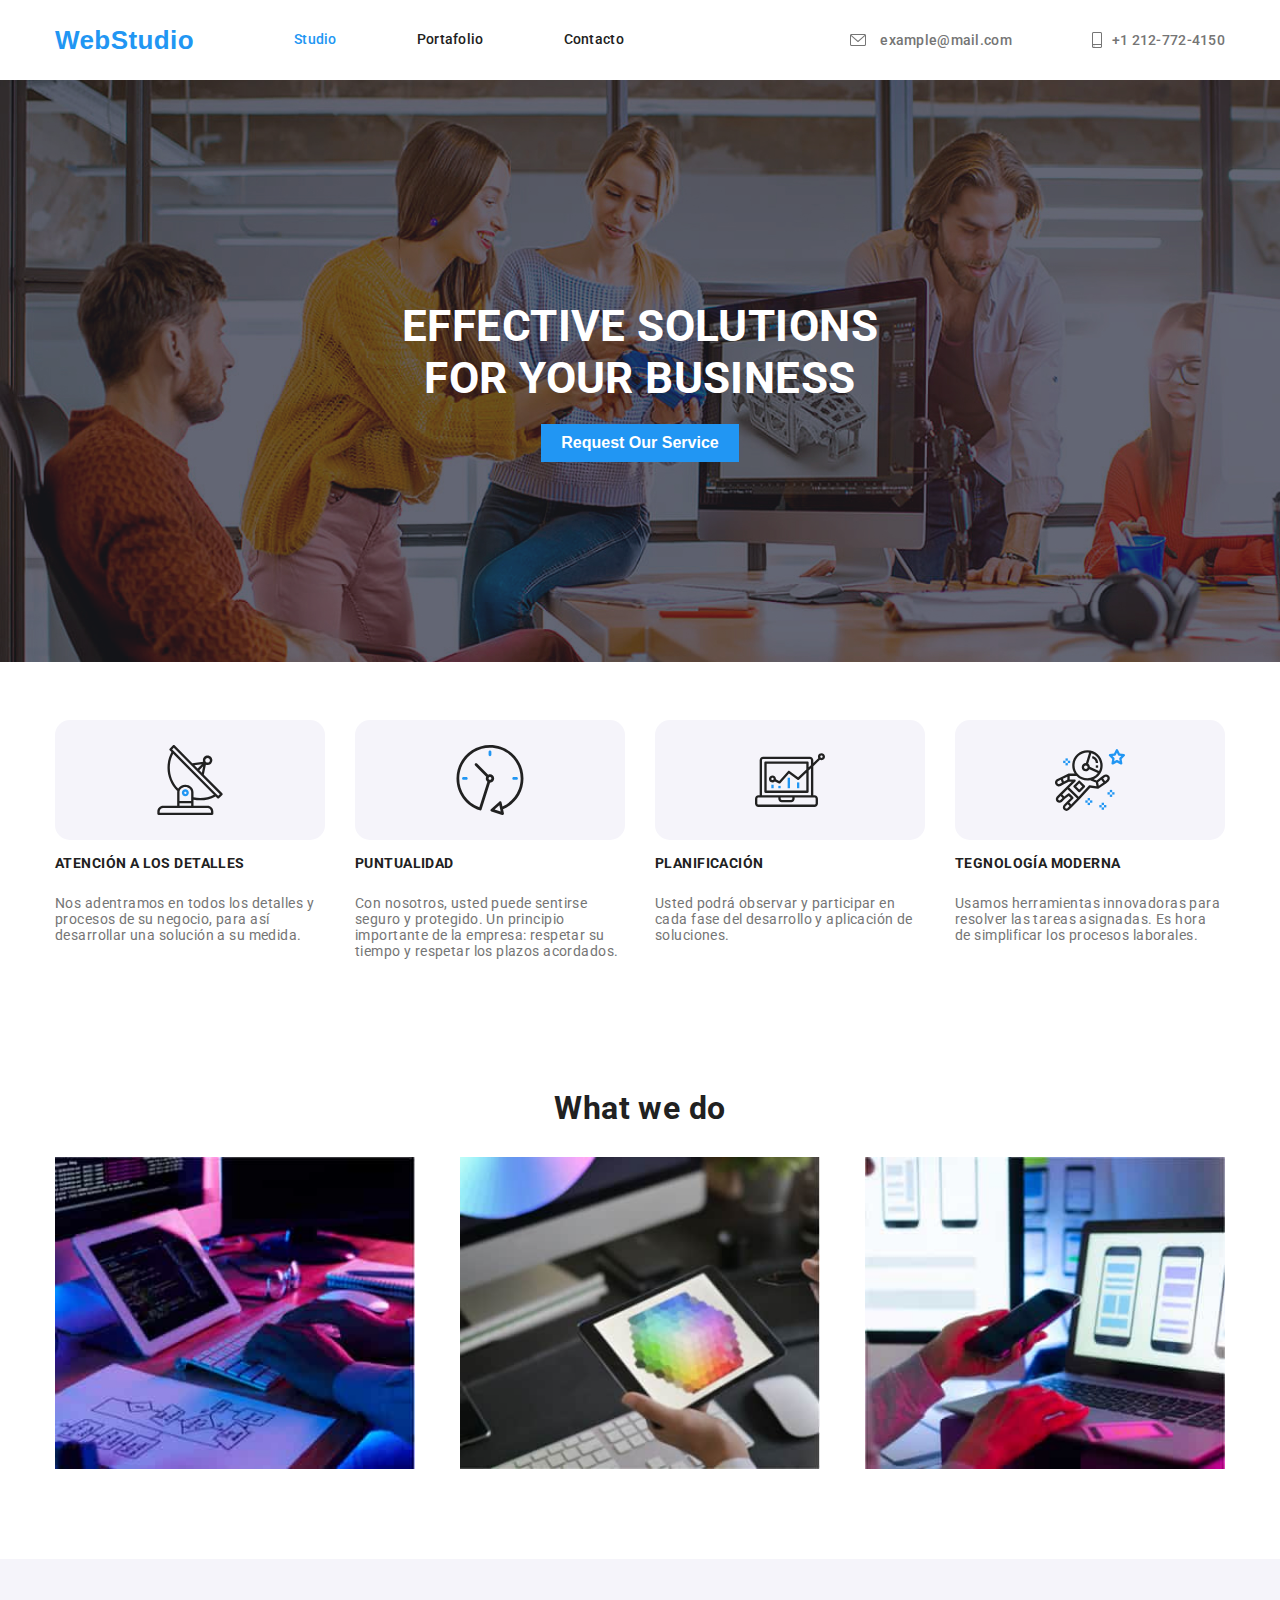
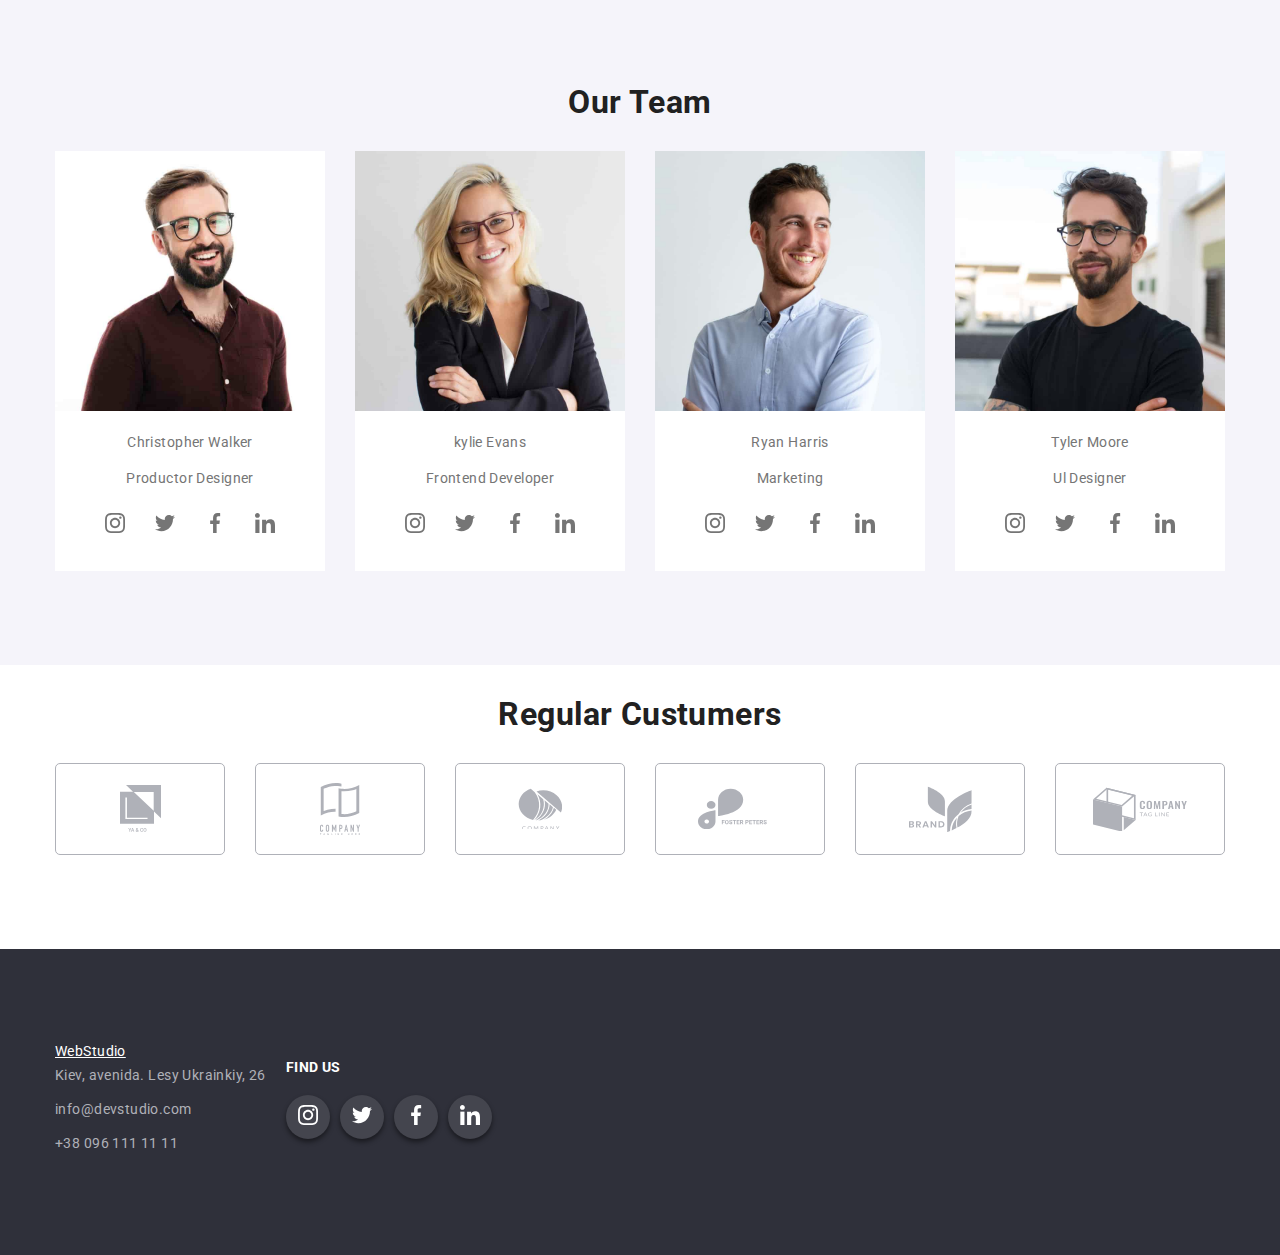
<file: index.html>
<!DOCTYPE html>
<html lang="en">
<head>
    <meta charset="UTF-8">
    <meta http-equiv="X-UA-Compatible" content="IE=edge">
    <meta name="viewport" content="width=device-width, initial-scale=1.0">
    <link rel="stylesheet" href="css/styles.css"/>
    <link href="https://fonts.googleapis.com/css2?family=Montserrat:wght@400;700&display=swap" rel="stylesheet">
    <title>WebStudio</title>
</head>
<body>
    <header>
        <div class="container">
        <nav>
            <!-- logo -->
            <a class="logo" href="./index.html">WebStudio</a>
            <!-- lista-header -->
            <ul class="nav-menu lista">
                <li><a class="page current"href="./index.html">Studio</a></li>
                <li><a class="page" href="./portafolio.html">Portafolio</a></li>
                <li><a class="page" href="/Contacto">Contacto</a></li>
            </ul>
             </nav>
             <!-- contacto-header -->
             <ul class="menu-contacts list">
                <li>
                  <a class="item" href="#">
                    <svg class="icon email">
                      <use href="./imagenes/SVG/sprite-sheet.svg#email"></use>
                    </svg>
                    example@mail.com
                  </a>
                </li>
                <li>
                  <a class="item" href="#">
                    <svg class="icon smartphone">
                      <use href="./imagenes/SVG/sprite-sheet.svg#smartphone"></use>
                    </svg> 
                  +1 212-772-4150
                </a>
              </li>
            </ul>
        </div>  
    </header>
    
    <main>
        <section class=" hero bg-hero">
            <h1 class="titulo-principal">EFFECTIVE SOLUTIONS FOR YOUR BUSINESS</h1>
            <button class="button-primary" type="button">Request our service</button>
            <div class="overlay"></div>
        </section>
            <section class="beneficios">
               <div class="container">
                <ul class=" seccion1">
                <li>
                  <div>
                    <svg class="icon-seccion">
                      <use href="./imagenes/SVG/sprite-sheet.svg#antena"></use>
                    </svg>
                  </div>
                <h2 class="titulo-articulo">ATENCIÓN A LOS DETALLES</h3>
                <p class="contenido-articulo">
                Nos adentramos en todos los detalles y procesos de su negocio, para así desarrollar una solución a su medida.
                </p>
                 </li>
                <li>
                  <div>
                    <svg class="icon-seccion">
                      <use href="./imagenes/SVG/sprite-sheet.svg#clock"></use>
                    </svg>
                  </div>
                <h2 class="titulo-articulo">PUNTUALIDAD</h2>
              <p class="contenido-articulo">
                Con nosotros, usted puede sentirse seguro y protegido. Un principio importante de la empresa: respetar su tiempo y respetar los plazos acordados.
              </p>
             </li>
              <li>
                <div>
                  <svg class="icon-seccion">
                    <use href="./imagenes/SVG/sprite-sheet.svg#diagram"></use>
                  </svg>
                </div>
             <h2 class="titulo-articulo">PLANIFICACIÓN</h2>
             <p class="contenido-articulo">
                Usted podrá observar y participar en cada fase del desarrollo y aplicación de soluciones.
             </p>
             </li>
              <li>
                <div>
                  <svg class="icon-seccion">
                    <use href="./imagenes/SVG/sprite-sheet.svg#astronaut"></use>
                  </svg>
                </div>
             <h2 class="titulo-articulo">TEGNOLOGÍA MODERNA</h2>
             <p class="contenido-articulo">
                Usamos herramientas innovadoras para resolver las tareas asignadas. Es hora de simplificar los procesos laborales.
             </p>
             </li>
             </ul>
            </div>
        </section>
<!-- ------------seccion 2------------------- -->
        <section class="lista-what-we-do">
            <div class="container">
           <h2 class="titulo-secundario">What we do</h2> 
           <ul class="seccion2">
            <li>
           <img class="imagen"
           src="imagenes/imagen1.jpg"
           alt="imagen_1"
           width="100%"
         />
        </li>
        <li>
         <img class="imagen"
           src="imagenes/imagen2.jpg"
           alt="imagen_2"
           width="100%"
         />
        </li>
        <li>
         <img class="imagen"
           src="imagenes/imagen3.jpg"
           alt="imagen_3"
           width="100%"
         />
        </li>
        </ul>
        </div>
        </section>
        <!-- ------------------------ Our Team------------------ -->
        <section class="lista-team">
           <div class="container"> 
            <h2 class="titulo-secundario">Our Team</h2>
            <ul class="seccion3">
            <li>
            <img class="bloque3"
            src="imagenes/andres_cubo.jpg"
            alt="imagen_3"
            width="270"
          />
          <p class="nombre-l3">Christopher Walker</p>
          <p class="perfil">Productor Designer</p>
          <ul  class="redes-sociales">
            <li>
              <a href="#">
                <svg class="icon">
                  <use href="./imagenes/SVG/sprite-sheet.svg#instagram"></use>
                </svg>
              </a>
            </li>
            <li>
              <a href="#">
                <svg class="icon">
                  <use href="./imagenes/SVG/sprite-sheet.svg#twitter"></use>
                </svg>
              </a>
            </li>
            <li>
              <a href="#">
                <svg class="icon">
                  <use href="./imagenes/SVG/sprite-sheet.svg#facebook"></use>
                </svg>
              </a>
            </li>
            <li>
              <a href="#">
                <svg class="icon">
                  <use href="./imagenes/SVG/sprite-sheet.svg#linkedin"></use>
                </svg>
              </a>
            </li>
          </ul>
            </li>

            <li>
          <img class="bloque3"
           src="imagenes/carla_palacios.jpg"
           alt="imagen_3"
           width="270"
         />
         <p class="nombre-l3">kylie Evans</p>
         <p class="perfil">Frontend Developer</p>
              <ul>
                <li>
                  <a href="#">
                    <svg class="icon">
                      <use href="./imagenes/SVG/sprite-sheet.svg#instagram"></use>
                    </svg>
                  </a>
                </li>
                <li>
                  <a href="#">
                    <svg class="icon">
                      <use href="./imagenes/SVG/sprite-sheet.svg#twitter"></use>
                    </svg>
                  </a>
                </li>
                <li>
                  <a href="#">
                    <svg class="icon">
                      <use href="./imagenes/SVG/sprite-sheet.svg#facebook"></use>
                    </svg>
                  </a>
                </li>
                <li>
                  <a href="#">
                    <svg class="icon">
                      <use href="./imagenes/SVG/sprite-sheet.svg#linkedin"></use>
                    </svg>
                  </a>
                </li>
              </ul>
            </li>
            <li>
            <img class="bloque3"
             src="imagenes/mario_dorado.jpg"
             alt="imagen_3"
             width="270"
           />
           <p class="nombre-l3">Ryan Harris</p>
           <p class="perfil">Marketing</p>
           <ul>
            <li>
              <a href="#">
                <svg class="icon">
                  <use href="./imagenes/SVG/sprite-sheet.svg#instagram"></use>
                </svg>
              </a>
            </li>
            <li>
              <a href="#">
                <svg class="icon">
                  <use href="./imagenes/SVG/sprite-sheet.svg#twitter"></use>
                </svg>
              </a>
            </li>
            <li>
              <a href="#">
                <svg class="icon">
                  <use href="./imagenes/SVG/sprite-sheet.svg#facebook"></use>
                </svg>
              </a>
            </li>
            <li>
              <a href="#">
                <svg class="icon">
                  <use href="./imagenes/SVG/sprite-sheet.svg#linkedin"></use>
                </svg>
              </a>
            </li>
           </ul>
          </li>
          <li>
            <img class="bloque3"
             src="imagenes/pablo_mijangos.jpg"
             alt="imagen_3"
             width="270"
           />
           <p class="nombre-l3">Tyler Moore</p>
           <p class="perfil">Ul Designer</p>
           <ul>
            <li>
              <a href="#">
                <svg class="icon">
                  <use href="./imagenes/SVG/sprite-sheet.svg#instagram"></use>
                </svg>
              </a>
            </li>
            <li>
              <a href="#">
                <svg class="icon">
                  <use href="./imagenes/SVG/sprite-sheet.svg#twitter"></use>
                </svg>
              </a>
            </li>
            <li>
              <a href="#">
                <svg class="icon">
                  <use href="./imagenes/SVG/sprite-sheet.svg#facebook"></use>
                </svg>
              </a>
            </li>
            <li>
              <a href="#">
                <svg class="icon">
                  <use href="./imagenes/SVG/sprite-sheet.svg#linkedin"></use>
                </svg>
              </a>
            </li>
           </ul>
          </li>
            </ul> 
           </div>
        </section>
        <section class="section customers">
          <div class="container">
            <h2>Regular Custumers</h2>
    
            <ul>
              <li>
                <svg class="icon-customer " width="41" height="47">
                  <use href="./imagenes/SVG/sprite-sheet.svg#company-1"></use>
                </svg>
              </li>
    
              <li>
                <svg class="icon-customer company" width="40" height="52">
                  <use href="./imagenes/SVG/sprite-sheet.svg#company-2"></use>
                </svg>
              </li>
    
              <li>
                <svg class="icon-customer company" width="44" height="41">
                  <use href="./imagenes/SVG/sprite-sheet.svg#company-3"></use>
                </svg>
              </li>
              <li>
                <svg class="icon-customer company" width="85" height="41">
                  <use href="./imagenes/SVG/sprite-sheet.svg#company-4"></use>
                </svg>
              </li>
              <li>
                <svg class="icon-customer company" width="63" height="46">
                  <use href="./imagenes/SVG/sprite-sheet.svg#company-5"></use>
                </svg>
              </li>
              <li>
                <svg class="icon-customer company" width="94" height="44">
                  <use href="./imagenes/SVG/sprite-sheet.svg#company-6"></use>
                </svg>
              </li>
            </ul>
          </div>
        </section>
    
    </main>
    <footer>
      <a class="logo" href="">WebStudio</a>
    <div class="container">
      <address>
        <ul>
          <li>
            <a class="contact" href="#" target="_blank" rel="noopener noreferrer">Kiev, avenida. Lesy Ukrainkiy, 26</a>
          </li>
          <li>
            <a class="contact" href="mailto:info@devstudio.com">info@devstudio.com</a>
          </li>
          <li>
            <a class="contact" href="tel:380961111111">+38 096 111 11 11</a>
          </li>
        </ul>
      </address>
      <aside>
        <p>FIND US</p>
        <ul>
          <li>
            <a href="#">
              <svg class="icon"width="20" height="20" >
                <use href="./imagenes/SVG/sprite-sheet.svg#instagram"></use>
              </svg>
            </a>
          </li>
          <li>
            <a href="#">
              <svg class="icon"width="20" height="20" >
                <use href="./imagenes/SVG/sprite-sheet.svg#twitter"></use>
              </svg>
            </a>
          </li>
          <li>
            <a href="#">
              <svg class="icon"width="20" height="20" >
                <use href="./imagenes/SVG/sprite-sheet.svg#facebook"></use>
              </svg>
            </a>
          </li>
          <li>
            <a href="#">
              <svg class="icon"width="20" height="20" >
                <use href="./imagenes/SVG/sprite-sheet.svg#linkedin"></use>
              </svg>
            </a>
          </li>
        </ul>
      </aside>
    </div> 
    </footer>
    <script src="./js/modal.js"></script>
</body>
</html>
</file>
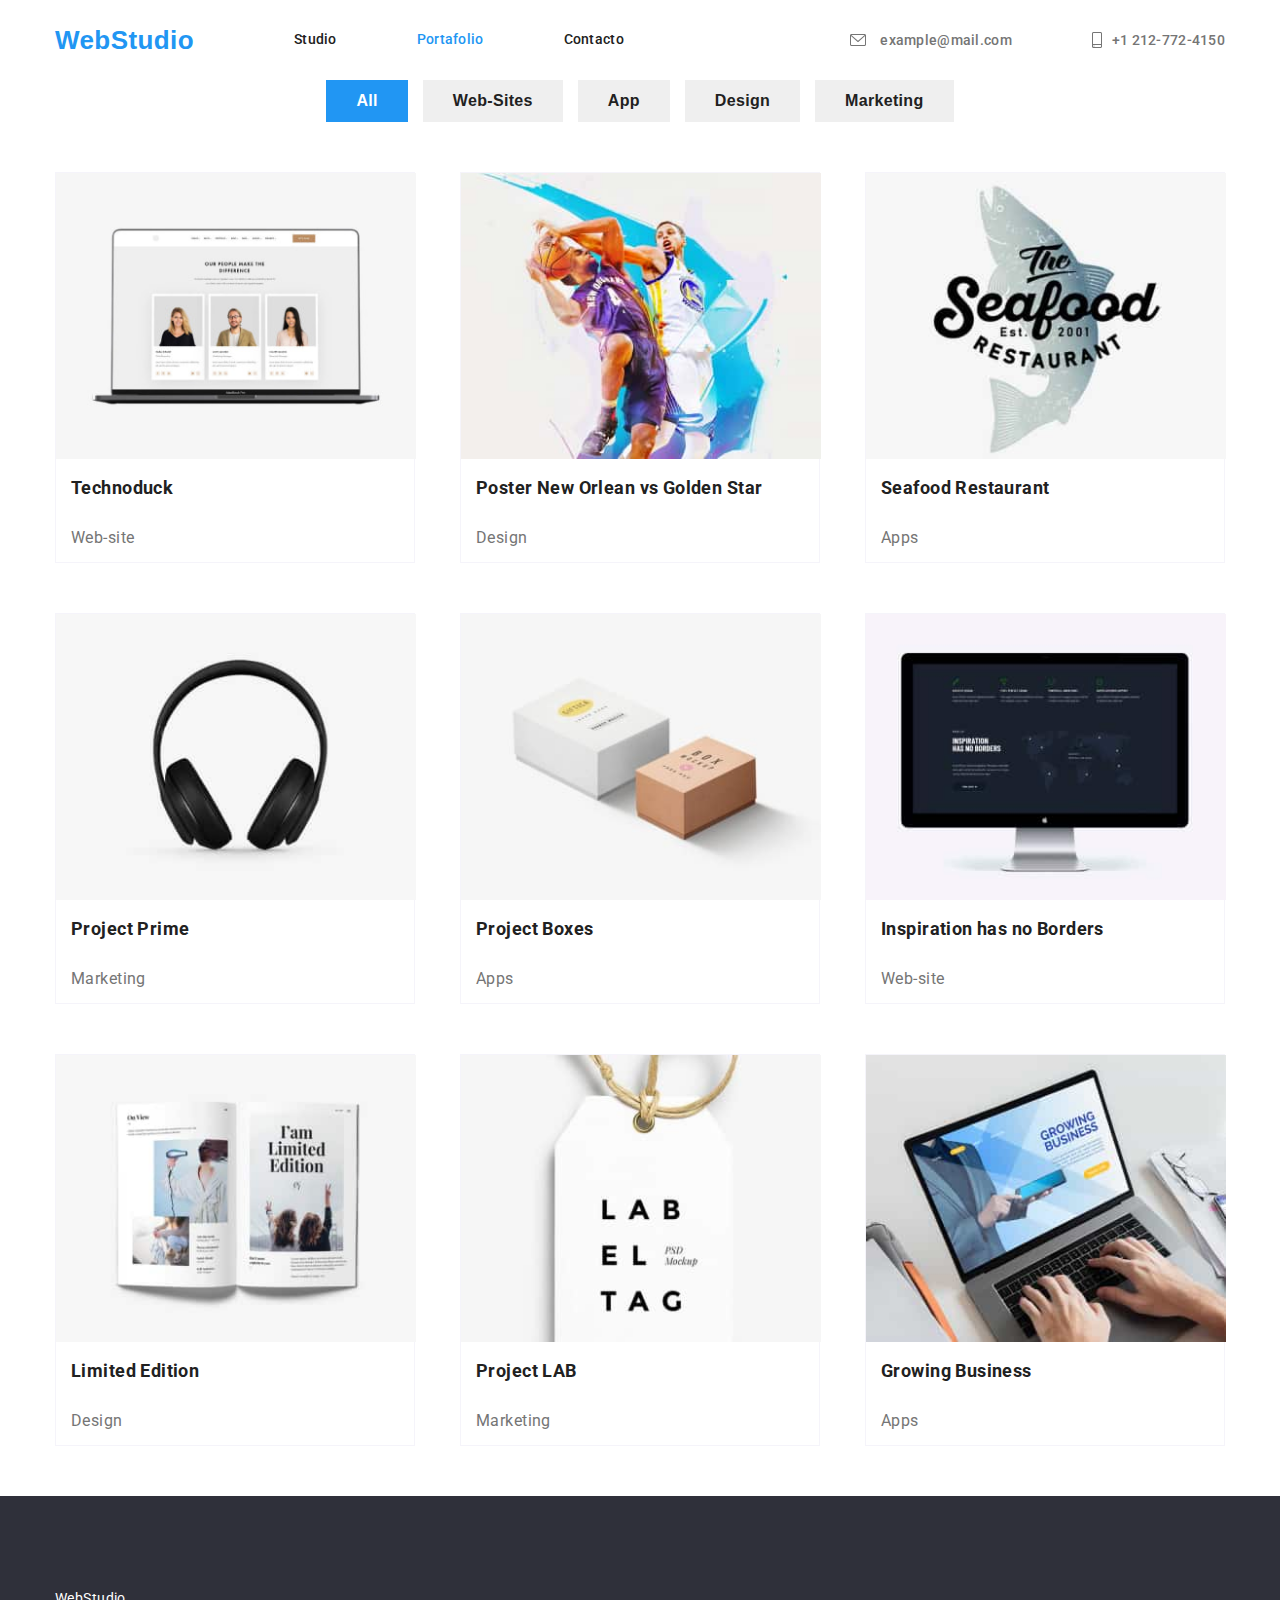
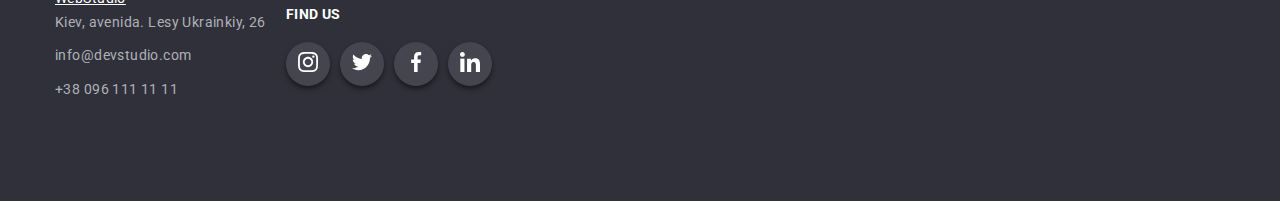
<file: portafolio.html>
<!DOCTYPE html>
<html lang="en">
<head>
    <meta charset="UTF-8">
    <meta http-equiv="X-UA-Compatible" content="IE=edge">
    <meta name="viewport" content="width=device-width, initial-scale=1.0">
    <link rel="stylesheet" href="css/styles.css"/>
    <title>Document</title>
</head>
<body>
  <header>
    <div class="container">
      <nav>
          <!-- logo -->
          <a class="logo" href="./index.html">WebStudio</a>
          <!-- lista-header -->
          <ul class="nav-menu lista">
              <li><a class="page"href="./index.html">Studio</a></li>
              <li><a class="page  current" href="./portafolio.html">Portafolio</a></li>
              <li><a class="page" href="/Contacto">Contacto</a></li>
          </ul>
           </nav>
           <!-- contacto-header -->
           <ul class="menu-contacts list">
              <li>
                <a class="item" href="#">
                  <svg class="icon email">
                    <use href="./imagenes/SVG/sprite-sheet.svg#email"></use>
                  </svg>
                  example@mail.com
                </a>
              </li>
              <li>
                <a class="item" href="#">
                  <svg class="icon smartphone">
                    <use href="./imagenes/SVG/sprite-sheet.svg#smartphone"></use>
                  </svg> 
                +1 212-772-4150
              </a>
            </li>
          </ul>
      </div>  
  </header>
</header>
    <main>
      <section class="portafolio">
        <div class="container">
        <ul class="list-button">
          <li><button class="button current" type="button">All</button></li>
          <li><button class="button" type="button">Web-Sites</button></li>
          <li><button class="button" type="button">App</button></li>
          <li><button class="button" type="button">Design</button></li>
          <li><button class="button" type="button">Marketing</button></li>
        </ul>

        <ul class="galeria">
            <li>
                <img
                src="imagenes/img 1.jpg"
                alt="imagen_3"
                width="360"
              />
              <h2 class="titulo">Technoduck</h2>
              <p class="descripcion">Web-site</p>
            
            </li>
            <li>
                <img
                src="imagenes/img 2.jpg"
                alt="imagen_3"
                width="360"
              />
              <h2>Poster New Orlean vs Golden Star</h2>
              <p class="descripcion">Design</p> 
            </li>
            <li>
                <img 
                src="imagenes/img 3.jpg"
                alt="imagen_3"
                width="360"
              />
              <h2>Seafood Restaurant </h2>
              <p class="descripcion">Apps</p> 
            </li>
           
  
            <li>
                <img
                src="imagenes/img 4.jpg"
                alt="imagen_3"
                width="360"
              />
              <h2 class="perfil">Project Prime</h2>
              <p class="descripcion">Marketing</p> 
            </li>
            <li>
                <img
                src="imagenes/img 5.jpg"
                alt="imagen_3"
                width="360"
              />
              <h2 class="perfil">Project Boxes</h2>
              <p class="descripcion">Apps</p> 
            </li>
            <li>
                <img
                src="imagenes/img 6.jpg"
                alt="imagen_3"
                width="360"
              />
              <h2 class="perfil">Inspiration has no Borders</h2>
              <p class="descripcion">Web-site</p>
            </li>
      
            <li>
                <img
                src="imagenes/img 7.jpg"
                alt="imagen_3"
                width="360"
              />
              <h2 class="perfil">Limited Edition</h2>
              <p class="descripcion">Design</p> 
            </li>
            <li>
                <img
                src="imagenes/img 8.jpg"
                alt="imagen_3"
                width="360"
              />
              <h2 class="perfil">Project LAB</h2>
              <p class="descripcion">Marketing</p> 
            </li>
            <li>
                <img
                src="imagenes/img 9.jpg"
                alt="imagen_3"
                width="360"
              />
              <h2 class="perfil">Growing Business</h2>
              <p class="descripcion">Apps</p> 
            </li>
        </ul>
      </div>
      </section>
    </main>
    <footer>
      <a class="logo" href="">WebStudio</a>
    <div class="container">
      <address>
        <ul>
          <li>
            <a class="contact" href="#" target="_blank" rel="noopener noreferrer">Kiev, avenida. Lesy Ukrainkiy, 26</a>
          </li>
          <li>
            <a class="contact" href="mailto:info@devstudio.com">info@devstudio.com</a>
          </li>
          <li>
            <a class="contact" href="tel:380961111111">+38 096 111 11 11</a>
          </li>
        </ul>
      </address>
      <aside>
        <p>FIND US</p>
        <ul>
          <li>
            <a href="#">
              <svg class="icon"width="20" height="20" >
                <use href="./imagenes/SVG/sprite-sheet.svg#instagram"></use>
              </svg>
            </a>
          </li>
          <li>
            <a href="#">
              <svg class="icon"width="20" height="20" >
                <use href="./imagenes/SVG/sprite-sheet.svg#twitter"></use>
              </svg>
            </a>
          </li>
          <li>
            <a href="#">
              <svg class="icon"width="20" height="20" >
                <use href="./imagenes/SVG/sprite-sheet.svg#facebook"></use>
              </svg>
            </a>
          </li>
          <li>
            <a href="#">
              <svg class="icon"width="20" height="20" >
                <use href="./imagenes/SVG/sprite-sheet.svg#linkedin"></use>
              </svg>
            </a>
          </li>
        </ul>
      </aside>
    </div> 
      
    </footer>
    
</body>
</html>
</file>
<file: css/styles.css>
@import url("https://fonts.googleapis.com/css2?family=Raleway:wght@700&display=swap");
@import url("https://fonts.googleapis.com/css2?family=Roboto:wght@400;500;700;900&display=swap");
:root {
    --accent-color: #2196f3;
    --accent-color-hover: #188ce8;
  
    --background-black-1: #21303a;
    --background-black-2: #2f303a;
    --background-black-240Perc: hsla(235, 10%, 21%, 0.4);
  
    --primary-black-color: #212121;
    --primary-text-color: #757575;
    --primary-white-color: #ffffff;
    --primary-white-60Perc: hsla(0, 0%, 100%, 0.6);
    --primary-white-10Perc: hsla(0, 0%, 100%, 0.1);
  
    --gray-1: #f5f4fa;
    --gray-2: #afb1b8;
    --black-1: #000000;
  
    --container-padding: calc((100% - 1200px) / 2);
  }
*{
  margin: 0;
  padding: 0;
  box-sizing: border-box; 
}
.button-primary{
  background-color: var(--accent-color);
  color: var(--primary-white-color);
  font-size: 16px;
  font-weight: 700;

  border: none;
  outline: none;
  text-transform: capitalize;
  padding: 10px 20px;
}
.button-primary:hover{
background-color: var(--accent-color-hover);
}
.container{
  padding: 0 15px;
  max-width: 1200px;
  margin: 0 auto;
}
  body {
    background-color: var(--primary-white-color);
    color: var(--primary-text-color);
    font-family: "Roboto", sans-serif;
    font-size: 14px;
    letter-spacing: 0.03em;
  }
  .titulo-secundario{
  color: var(--primary-black-color);
  font-size: 32px;
  font-weight: 700px;
  padding: 30px 0;
  text-align: center;

  }
  header{
    height: 80px;
  }
  header .container{
    display: flex;
    justify-content: space-between;
    align-items: center;
    height: 100%;
  }
  header .container nav{
    display: flex;
    align-items: center;
    gap: 100px;
  }
  header .container nav .logo{
    color: var(--accent-color);
    font-family: "releway", sans-serif;
    font-size: 26px;
    font-weight: 700;
    text-decoration: none;
  }
  header .container nav .nav-menu{
    display: flex;
    list-style: none;
    gap: 80px;
  }
  header .container nav .nav-menu .page{
    color: var(--primary-black-color);
     font-weight: 500;
    font-size: 14px;
    line-height: 1.4;
    
    letter-spacing: 0.02em;
    text-decoration: none;
    text-transform: capitalize;
  }
  header .container .menu-contacts{
    display: flex;
    list-style: none;
    gap: 80px;
  }
  header .container .menu-contacts li .item{
    display: flex;
  align-items: center;
  gap: 10px;

  color: var(--primary-text-color);
  font-weight: 500;
  font-size: 14px;

  line-height: 20px;
  letter-spacing: 0.02em;
  text-decoration: none;
  height: 20px;
  }
  header .container .menu-contacts li .item .email{
    fill: var(--primary-text-color);
    width: 20px;
    height: 12px;
  }
  header .container .menu-contacts li .item .smartphone{
    fill: var(--primary-text-color);
    width: 10px;
    height: 17px;
  }


header .container nav .nav-menu .page:hover,
header .container nav .nav-menu .page:focus,
header .container nav .nav-menu .page.current,
header .container .menu-contacts li .item:hover,
header .container .menu-contacts li .item:focus,
header .container .menu-contacts li .item:hover .icon {
  color: var(--accent-color);
  fill: #03a9f4;
}



.hero{
  background: url("../imagenes/fondo.jpg");
  background-blend-mode: overlay;
  padding: 200px var(--container-padding);
  position: relative;
  text-align: center;
}
.hero .titulo-principal{
  width: 500px;
  margin: 20px auto;
  color: var(--primary-white-color);
  font-size: 44px;
  text-transform: capitalize;
  position: relative;
  z-index: 5;
}
.hero button{
  position: relative;
  z-index: 5;
}
.hero .overlay{
  position: absolute;
  top: 0;
  left: 0;

  background-color: var(--background-black-240Perc);
  height: 100%;
  width: 100%;
}
/* seccion 1 */
.seccion1{
  margin-top: 58px;
}
.beneficios .container .seccion1{
  flex-wrap: wrap;
  align-items: flex-start;
  justify-content: space-between;
  display: flex;
}
.beneficios .container .seccion1 li{
  list-style: none;
  width: 270px;
}
.beneficios .container .seccion1 li div{
  display: flex;
  align-items: center;
  justify-content: center;

  background-color: var(--gray-1);
  border-radius: 15px;
  height: 120px;
  margin-bottom: 15px;
  width: 270px;
}
.beneficios .container .seccion1 li div .icon-seccion{
  width: 70px;
  height: 70px;
}
.beneficios .container .seccion1 li .titulo-articulo{
  height: 40px;
  font-size: 14px;
  padding: 0%;
  text-transform: uppercase;
  text-align: left;
  color: var(--primary-black-color);
  }

/* seccion 2 */
.lista-what-we-do{
  margin-top: 100px;
}

section .container .titulo-secundari{
  color: var(--primary-black-color);
  font-size: 32px;
  font-weight: 700px;
  padding: 30px 0;
  text-align: center;
}
section .container .seccion2{
  display: flex;
  align-items: center;
  justify-content: space-between;
  flex-wrap: wrap;
}
section .container .seccion2 li{
  list-style: none;
  width: 360px;
}

/* seccion 3 */
.lista-team{
background-color: var(--gray-1);
margin-top: 87px;
padding: 94px 0;
}
section .container .seccion3{
  display: flex;
  justify-content: space-between;
  flex-wrap: wrap;
  align-items: flex-end;
}

section .container .seccion3 li{
  background-color: var(--primary-white-color);
  text-align: center;
  list-style: none;
}
section .container .seccion3 li p{
  margin: 20px 0 10px 0;
}
.lista-team .container .seccion3 li ul{
  display: flex;
  align-items: center;
  justify-content: center;
  gap: 15px;

  padding: 10px 20px;
  margin-bottom: 20px;
}
.lista-team .container .seccion3 li ul li{
  display: block;
  width: 35px;
  height: 35px;
  border-radius: 25px;
}

.lista-team .container .seccion3 li ul li a{
  display: flex;
  align-items: center;
  justify-content: center;

  border-radius: 25px;
  height: 35px;
  width: 35px; 
}
.lista-team .container .seccion3 li ul li a .icon{
  width: 20px;
  height: 20px;
  fill: var(--primary-text-color);
  
}
.lista-team .container .seccion3 li ul li:hover a {
  background-color: var(--accent-color);
}
.lista-team .container .seccion3 li ul li:hover a .icon {
  fill: var(--primary-white-color);
}

.customers .container h2 {
  color: var(--primary-black-color);
  font-size: 32px;
  font-weight: 700px;
  padding: 30px 0;
  text-align: center;
}
.customers .container ul {
  display: flex;
  align-items: center;
  justify-content: space-between;
  list-style: none;
  margin-bottom: 94px;
}
.customers .container ul li {
  display: flex;
  align-items: center;
  justify-content: center;
  flex-wrap: wrap;
  border: solid 1px var(--gray-2);
  border-radius: 5px;
  cursor: pointer;
  height: 92px;
  width: 170px;
}
.customers .container ul li:hover {
  border: solid 1px var(--accent-color);
}
.customers .container ul li .icon-customer {
  fill: var(--gray-2);
}
.customers .container ul li:hover .icon-customer {
  fill: var(--accent-color);
}
footer {
  padding: 94px var(--container-padding);
  background-color: var(--background-black-2);
}
footer .logo {
  padding-left: 15px;
  color: var(--primary-white-color);
}
footer .container {
  display: flex;
  align-items: flex-start;
  justify-content: flex-start;
  gap: 20px;
}
footer .container address ul {
  list-style: none;
}
footer .container address .contact {
  display: block;
  color: var(--gray-2);
  font-style: normal;
  font-weight: 400;
  font-size: 14px;
  line-height: 1.71;
  text-decoration: none;
  padding: 5px 0;
}
footer .container address .contact:hover {
  color: var(--primary-white-color);
}
footer .container aside p {
  color: var(--primary-white-color);
  font-weight: 700;
  margin-bottom: 20px;
}

footer .container aside ul {
  display: flex;
  align-items: center;
  list-style: none;
  gap: 10px;
}

footer .container aside ul li {
  display: flex;
  align-items: center;
  justify-content: center;

  background-color: var(--primary-white-10Perc);
  border-radius: 25px;
  box-shadow: hsla(0, 0%, 0%, 0.479) 0 3px 5px;
  cursor: pointer;
  height: 44px;
  width: 44px;
}

footer .container aside ul li .icon {
  fill: var(--primary-white-color);
}

 


 /* ___________________portafolio__________________________ */
 .portafolio .list-button{
  display: flex;
  align-items: center;
  justify-content: center;
  gap: 15px;
  margin-bottom: 50px;
  list-style: none;
 }
 .portafolio .list-button li .button{
  border: none;
  outline: none;
  color: var(--primary-black-color);

  font-weight: 700;
  font-size: 16px;
  line-height: 1.4;
  letter-spacing: 0.02em;
  padding: 10px 30px;

  text-decoration: none;
  text-transform: capitalize;
 }
 .portafolio .list-button li .button:hover{
  box-shadow: rgba(82, 82, 82, 0.3) 0 3px 5px;
 }
 .portafolio .list-button{
    display: flex;
    align-items: center;
    justify-content: center;
    gap: 15px;
    margin-bottom: 50px;
    list-style: none; 
  }

  .portafolio .galeria{
    justify-content: space-between;
    flex-wrap: wrap;
  
    display: flex;
  }
  .portafolio .galeria li{
  margin-bottom: 50px;
  width: 360px;
  border: solid 1px var(--gray-1);
  }
  .portafolio .galeria li:hover{
    box-shadow: rgba(82, 82, 82, 0.3) 0 3px 5px; 
  }
  .portafolio .galeria li h2{
    margin: 0;
  color: var(--primary-black-color);
  padding: 15px;
  font-size: 18px;
  }
  .portafolio .galeria li p{
    color: var(--primary-text-color);
    font-size: 16px;
    padding: 15px;
  }
  .portfolio .galeria li img{
    width: 100%;
  }
  .portafolio .list-button li .button:hover,
  .portafolio .list-button li .button.current {
    color: var(--primary-white-color);
  background-color: var(--accent-color);
  }

  .portafolio ul{
    list-style: none;
  }
</file>
